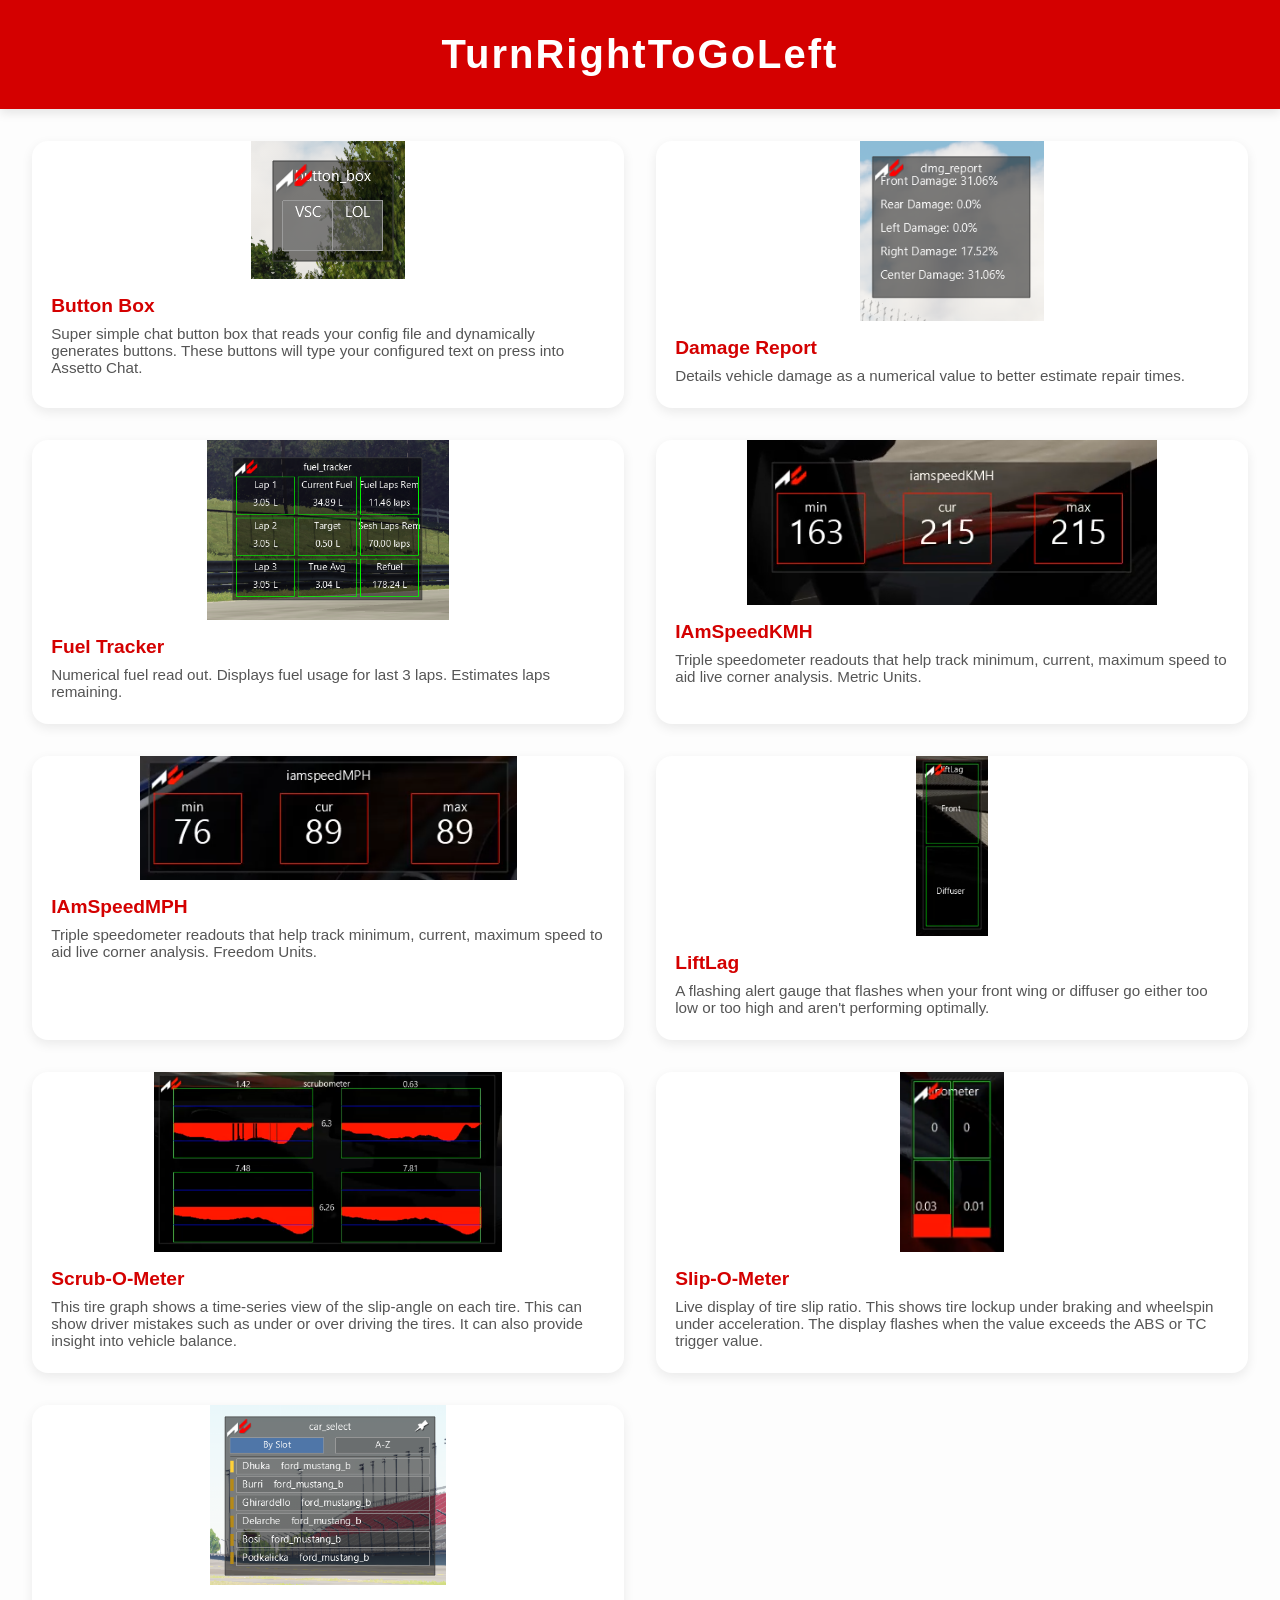
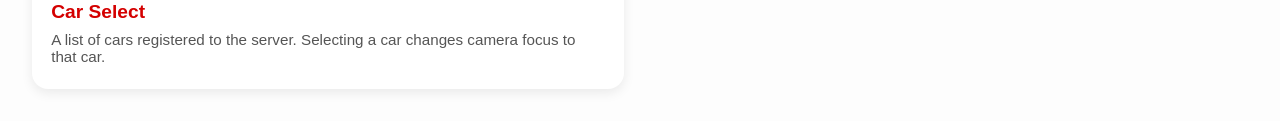
<file: static/index.html>
<!DOCTYPE html>
<html lang="en">
<head>
  <meta charset="UTF-8">
  <title>TurnRightToGoLeft</title>
  <link rel="stylesheet" href="styles.css">
</head>
<body>
  <header>
    <h1>TurnRightToGoLeft</h1>
  </header>

  <main class="card-grid">
    <!-- Repeat these cards as needed -->
    <a href="https://github.com/atxarib99/TurnRightToGoLeft/tree/main/python/button_box" class="card">
      <img src="./assets/button_box/buttonbox.png" alt="button_box">
      <div class="card-content">
        <h2>Button Box</h2>
        <p>Super simple chat button box that reads your config file and dynamically generates buttons. These buttons will type your configured text on press into Assetto Chat.</p>
      </div>
    </a>

    <a href="https://github.com/atxarib99/TurnRightToGoLeft/tree/main/python/dmg_report" class="card">
      <img src="./assets/dmg_report/dmgreport.png" alt="dmg_report">
      <div class="card-content">
        <h2>Damage Report</h2>
        <p>Details vehicle damage as a numerical value to better estimate repair times.</p>
      </div>
    </a>

    <a href="https://github.com/atxarib99/TurnRightToGoLeft/tree/main/python/fuel_tracker" class="card">
      <img src="./assets/fuel_tracker/fuel_tracker.png" alt="fuel_tracker">
      <div class="card-content">
        <h2>Fuel Tracker</h2>
        <p>Numerical fuel read out. Displays fuel usage for last 3 laps. Estimates laps remaining.</p>
      </div>
    </a>


    <a href="https://github.com/atxarib99/TurnRightToGoLeft/tree/main/python/iamspeedKMH" class="card">
      <img src="./assets/iamspeedKMH/iamspeedKMH.png" alt="I am speed">
      <div class="card-content">
        <h2>IAmSpeedKMH</h2>
        <p>Triple speedometer readouts that help track minimum, current, maximum speed to aid live corner analysis. Metric Units.</p>
      </div>
    </a>

    <a href="https://github.com/atxarib99/TurnRightToGoLeft/tree/main/python/iamspeedMPH" class="card">
      <div class="card-image">
        <img src="./assets/iamspeedMPH/iamspeedMPH.png" padding="5px" alt="I am speed">
      </div>
      <div class="card-content">
        <h2>IAmSpeedMPH</h2>
        <p>Triple speedometer readouts that help track minimum, current, maximum speed to aid live corner analysis. Freedom Units.</p>
      </div>
    </a>

    <a href="https://github.com/atxarib99/TurnRightToGoLeft/tree/main/python/liftLag" class="card">
      <img src="./assets/liftLag/liftLag.png" alt="liftLag">
      <div class="card-content">
        <h2>LiftLag</h2>
        <p>A flashing alert gauge that flashes when your front wing or diffuser go either too low or too high and aren't performing optimally.</p>
      </div>
    </a>

    <a href="https://github.com/atxarib99/TurnRightToGoLeft/tree/main/python/scrubometer" class="card">
      <img src="./assets/scrubometer/scrubometer.png" alt="scrubometer">
      <div class="card-content">
        <h2>Scrub-O-Meter</h2>
        <p>This tire graph shows a time-series view of the slip-angle on each tire. This can show driver mistakes such as under or over driving the tires. It can also provide insight into vehicle balance.</p>
      </div>
    </a>

    <a href="https://github.com/atxarib99/TurnRightToGoLeft/tree/main/python/slipometer" class="card">
      <img src="./assets/slipometer/slipometer.png" alt="slipometer">
      <div class="card-content">
        <h2>Slip-O-Meter</h2>
        <p>Live display of tire slip ratio. This shows tire lockup under braking and wheelspin under acceleration. The display flashes when the value exceeds the ABS or TC trigger value.</p>
      </div>
    </a>

    <a href="https://github.com/atxarib99/TurnRightToGoLeft/tree/main/python/car_select" class="card">
      <img src="./assets/car_select/carselect.png" alt="car_select">
      <div class="card-content">
        <h2>Car Select</h2>
        <p>A list of cars registered to the server. Selecting a car changes camera focus to that car.</p>
      </div>
    </a>

  </main>
</body>
</html>
</file>
<file: static/styles.css>
:root {
  --primary-light: #FF6666;
  --primary-main: #d40000;
  --primary-dark: #d40000;
  --primary-contrast: #fff;

  --secondary-light: #ff7961;
  --secondary-main: #f44336;
  --secondary-dark: #ba000d;
  --secondary-contrast: #000;
}

* {
  margin: 0;
  padding: 0;
  box-sizing: border-box;
}

body {
  font-family: "Segoe UI", Arial, sans-serif;
  background: #fdfdfd;
  color: #333;
}

/* Banner Header */
header {
  background: var(--primary-main);
  color: var(--primary-contrast);
  padding: 2rem 1rem;
  text-align: center;
  box-shadow: 0 4px 10px rgba(0,0,0,0.1);
}

header h1 {
  font-size: 2.5rem;
  letter-spacing: 2px;
}

/* Card Grid */
.card-grid {
  display: grid;
  grid-template-columns: repeat(auto-fill, minmax(400px, 1fr));
  gap: 2rem;
  padding: 2rem;
  max-width: 1400px;
  margin: 0 auto;
  width: 100%;
}

/* Card Style */

.card:hover {
  transform: translateY(-5px);
  box-shadow: 0 8px 18px rgba(0,0,0,0.15);
}

.card {
  display: flex;
  flex-direction: column;
  background: #fff;
  border-radius: 1rem;
  overflow: hidden;               /* <-- ensures image corners are clipped */
  text-decoration: none;
  color: inherit;
  box-shadow: 0 4px 12px rgba(0,0,0,0.08);
  transition: transform 0.2s ease, box-shadow 0.2s ease;
}

.card img {
  display: block;
  max-width: 100%;
  max-height: 180px;               /* limit the height */
  margin: 0 auto;                  /* center horizontally */
  object-fit: contain;             /* keeps full image visible */
  background: #f7f7f7;              /* optional backdrop behind transparent images */
}

.card-content {
  padding: 1rem 1.2rem 1.5rem;
}

.card-content h2 {
  color: var(--primary-main);
  margin-bottom: 0.5rem;
  font-size: 1.2rem;
}

.card-content p {
  font-size: 0.95rem;
  color: #555;
}
</file>
